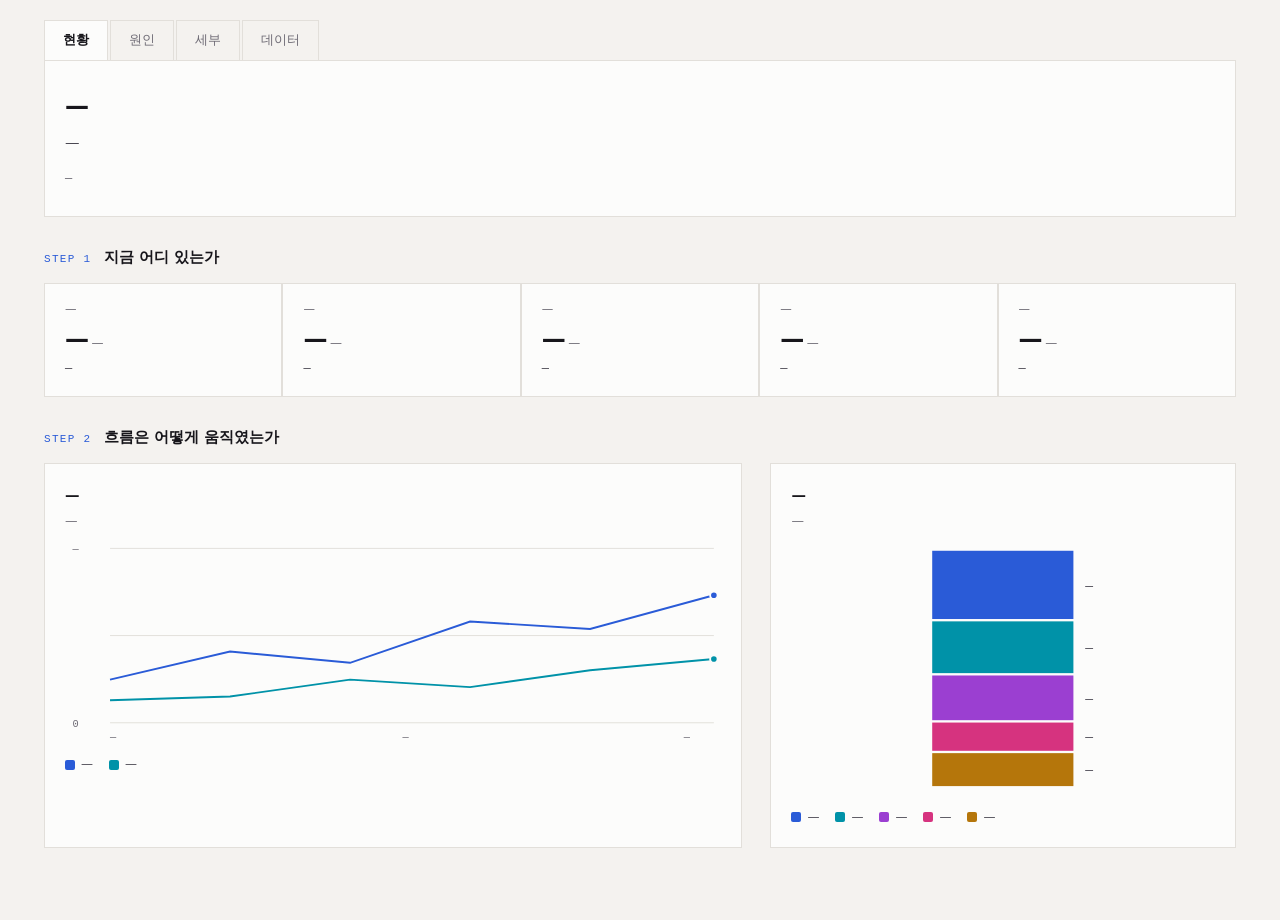
<file: [노드7] Vibe하게 데이터 분석하기(D035~D039)/di-pipeline-kit/templates/base-decomposition.html>
<!doctype html>
<html lang="ko">
<head>
<meta charset="utf-8">
<meta name="viewport" content="width=device-width, initial-scale=1">
<title>분해형 대시보드 — 제목</title><!-- FROM: 03_problem_definition.md 메인 문제 -->
<style>
/* ============================================================
   토큰 — .claude/rules/design-system.md 가 단일 출처다.
   값을 여기서 바꾸지 말고 그 파일을 고친 뒤 옮겨 적는다.
   ============================================================ */
:root{
  --page:#F4F2EF; --card:#FCFCFB; --line:#E2DFDA;
  --ink:#17161B;  --ink2:#4A4852; --ink3:#6E6B75;
  --s1:#2A5BD7; --s2:#0092A8; --s3:#9B3FD1; --s4:#D6337F; --s5:#B5760B;
  --good:#157F4F; --warn:#D9730D; --bad:#C0392B;
  --pad:20px; --gap:28px;
}
@media (prefers-color-scheme:dark){
  :root:not([data-theme="light"]){
    --page:#121211; --card:#1A1A19; --line:#2E2E2C;
    --ink:#EEECE8;  --ink2:#B5B2AC; --ink3:#8A8781;
    --s1:#3A68DE;
    --good:#2FA26C; --warn:#E8891F; --bad:#DC5546;
  }
}
:root[data-theme="dark"]{
  --page:#121211; --card:#1A1A19; --line:#2E2E2C;
  --ink:#EEECE8;  --ink2:#B5B2AC; --ink3:#8A8781;
  --s1:#3A68DE;
  --good:#2FA26C; --warn:#E8891F; --bad:#DC5546;
}

*{box-sizing:border-box}
body{margin:0;background:var(--page);color:var(--ink);
  font-family:"Pretendard","Apple SD Gothic Neo",system-ui,sans-serif;
  font-size:14px;line-height:1.6;-webkit-font-smoothing:antialiased}
.wrap{max-width:1240px;margin:0 auto;padding:0 24px 72px}

/* ── 탭 ── */
.method-bar{display:flex;gap:2px;padding:20px 0 0;flex-wrap:wrap}
.method-btn{appearance:none;border:1px solid var(--line);border-bottom:none;
  background:transparent;color:var(--ink3);font:inherit;font-size:13px;
  padding:9px 18px;cursor:pointer}
.method-btn.active{background:var(--card);color:var(--ink);font-weight:600}
.method-btn:focus-visible{outline:2px solid var(--s1);outline-offset:2px}

/* ── 헤더 ── */
.dash-head{background:var(--card);border:1px solid var(--line);padding:26px var(--pad)}
.dash-head h1{margin:0 0 6px;font-size:24px;font-weight:700;letter-spacing:-.01em}
.dash-head .q{margin:0;color:var(--ink2);font-size:14.5px;max-width:70ch}
.dash-meta{margin:16px 0 0;font-size:12px;color:var(--ink3);
  font-family:ui-monospace,monospace;font-variant-numeric:tabular-nums}

/* ── 패널 ── */
.dash-panel{display:none}
.dash-panel.active{display:block}
.dash-step-hdr{display:flex;align-items:baseline;gap:12px;margin:var(--gap) 0 14px}
.dash-step-hdr-num{font-family:ui-monospace,monospace;font-size:11px;
  letter-spacing:.12em;color:var(--s1)}
.dash-step-hdr-label{font-size:15px;font-weight:600}

/* ── KPI ── */
.dash-kpis{display:grid;grid-template-columns:repeat(auto-fit,minmax(170px,1fr));gap:2px;
  background:var(--line);border:1px solid var(--line)}
.dk-box{background:var(--card);padding:16px var(--pad);display:flex;flex-direction:column;gap:2px}
.dk-lbl{font-size:11.5px;color:var(--ink3);letter-spacing:.02em}
.dk-val{font-size:24px;font-weight:600;color:var(--ink);
  font-variant-numeric:tabular-nums;letter-spacing:-.02em}
.dk-unit{font-size:12px;color:var(--ink3);margin-left:3px;font-weight:400}
.dk-delta{font-size:12px;color:var(--ink2);font-family:ui-monospace,monospace;
  font-variant-numeric:tabular-nums}

/* ── 차트 카드 ── */
.dash-charts{display:grid;grid-template-columns:1.5fr 1fr;gap:var(--gap);align-items:stretch}
.dash-charts.three{grid-template-columns:repeat(3,1fr)}
.dash-charts.full{grid-template-columns:1fr}
.chart-card{background:var(--card);border:1px solid var(--line);padding:var(--pad);
  display:flex;flex-direction:column}
.chart-card.muted{opacity:.75}
.cc-title{margin:0;font-size:14.5px;font-weight:700;letter-spacing:-.005em}
.cc-desc{margin:4px 0 0;font-size:12.5px;color:var(--ink3)}
.chart-card svg{width:100%;height:auto;margin-top:8px;display:block}
.svg-label{font-family:ui-monospace,monospace;font-size:11px;fill:var(--ink3)}
.svg-value{font-family:ui-monospace,monospace;font-size:11px;fill:var(--ink2)}
.grid-line{stroke:var(--line);stroke-width:1}
.scroll-x{overflow-x:auto}
@media (max-width:900px){.dash-charts,.dash-charts.three{grid-template-columns:1fr}}

/* ── 범례 ── */
.legend{display:flex;gap:16px;flex-wrap:wrap;margin-top:10px;font-size:12px;color:var(--ink2)}
.legend span{display:inline-flex;align-items:center;gap:6px}
.legend i{width:10px;height:10px;flex:none;border-radius:2px}

/* ── 액션 ── */
.da-item{background:var(--card);border:1px solid var(--line);padding:16px var(--pad);
  display:grid;grid-template-columns:52px 1fr;gap:14px}
.da-p{font-family:ui-monospace,monospace;font-size:12px;color:var(--s1);padding-top:2px}
.da-title{margin:0 0 3px;font-size:14.5px;font-weight:600}
.da-why{margin:0;font-size:13.5px;color:var(--ink2)}
.da-list{display:flex;flex-direction:column;gap:2px;background:var(--line);
  border:1px solid var(--line)}

/* ── 표 ── */
table{border-collapse:collapse;width:100%;font-size:13px;min-width:640px;background:var(--card)}
th,td{text-align:left;padding:9px 12px;border-bottom:1px solid var(--line)}
th{font-size:11px;letter-spacing:.1em;text-transform:uppercase;color:var(--ink3);
  font-family:ui-monospace,monospace;font-weight:500;white-space:nowrap}
td.n{font-variant-numeric:tabular-nums;text-align:right;white-space:nowrap}
tbody tr:last-child td{border-bottom:none}

/* ── 상태 ── */
.status{display:inline-flex;align-items:center;gap:5px;font-size:12px;font-weight:600}
.status svg{width:12px;height:12px;flex:none}
.st-good{color:var(--good)} .st-warn{color:var(--warn)} .st-bad{color:var(--bad)}

/* ── 툴팁 ── */
#tip{position:absolute;z-index:50;background:var(--card);border:1px solid var(--line);
  padding:8px 11px;font-size:12px;pointer-events:none;box-shadow:0 4px 14px rgba(0,0,0,.12);
  font-variant-numeric:tabular-nums;max-width:240px}
[hidden]{display:none!important}
:focus-visible{outline:2px solid var(--s1);outline-offset:2px}
@media (prefers-reduced-motion:reduce){*{animation:none!important;transition:none!important}}
</style>
</head>
<body>
<div id="tip" hidden></div>
<div class="wrap">

  <!-- ═══ 탭 ═══
       분석에 없는 패널은 버튼과 섹션을 함께 제거한다. 빈 채로 두지 않는다. -->
  <nav class="method-bar">
    <button class="method-btn active" onclick="switchPanel(0,this)">현황</button>
    <button class="method-btn" onclick="switchPanel(1,this)">원인</button>
    <button class="method-btn" onclick="switchPanel(2,this)">세부</button>
    <button class="method-btn" onclick="switchPanel(3,this)">데이터</button>
  </nav>

  <header class="dash-head">
    <h1>—</h1><!-- FROM: 05_analysis_report.md 대시보드용 한 줄 메시지 -->
    <p class="q">—</p><!-- FROM: 03_problem_definition.md 앞둔 결정 -->
    <p class="dash-meta">
      —<!-- FROM: 04_kpi_summary.md 집계 단위 · 제외조건 · 기간 · n. 이 줄을 비우지 않는다 -->
    </p>
  </header>

  <!-- ═══════════════ 패널 0 · 현황 ═══════════════ -->
  <section id="panel-0" class="dash-panel active">

    <div class="dash-step-hdr">
      <span class="dash-step-hdr-num">STEP 1</span>
      <span class="dash-step-hdr-label">지금 어디 있는가</span>
    </div>

    <!-- KPI 카드 — 수치에 색을 넣지 않는다. 증감은 부호와 화살표로. -->
    <div class="dash-kpis">
      <div class="dk-box">
        <span class="dk-lbl">—</span><!-- FROM: 04_kpi_summary.md 지표명 -->
        <span class="dk-val">—<span class="dk-unit">—</span></span><!-- FROM: 현재값 · 단위 -->
        <span class="dk-delta">—</span><!-- FROM: 비교 기준 대비 -->
      </div>
      <div class="dk-box">
        <span class="dk-lbl">—</span>
        <span class="dk-val">—<span class="dk-unit">—</span></span>
        <span class="dk-delta">—</span>
      </div>
      <div class="dk-box">
        <span class="dk-lbl">—</span>
        <span class="dk-val">—<span class="dk-unit">—</span></span>
        <span class="dk-delta">—</span>
      </div>
      <div class="dk-box">
        <span class="dk-lbl">—</span>
        <span class="dk-val">—<span class="dk-unit">—</span></span>
        <span class="dk-delta">—</span>
      </div>
      <div class="dk-box">
        <span class="dk-lbl">—</span>
        <span class="dk-val">—<span class="dk-unit">—</span></span>
        <span class="dk-delta">—</span>
      </div>
    </div>

    <div class="dash-step-hdr">
      <span class="dash-step-hdr-num">STEP 2</span>
      <span class="dash-step-hdr-label">흐름은 어떻게 움직였는가</span>
    </div>

    <div class="dash-charts">
      <!-- 라인 — 추세. 계열 2개 이상이면 범례 필수. -->
      <div class="chart-card">
        <h3 class="cc-title">—</h3><!-- 질문형 또는 결론형 제목 -->
        <p class="cc-desc">—</p>
        <!-- viewBox 700×220 · padT 10 padB 24 padL 48 padR 8 → chartW 644 chartH 186
             x = 48 + i*(644/(n-1)) ,  y = 10 + (1 - v/max)*186 -->
        <svg viewBox="0 0 700 220" role="img" aria-label="추세 차트">
          <line class="grid-line" x1="48" y1="196" x2="692" y2="196"></line>
          <line class="grid-line" x1="48" y1="103" x2="692" y2="103"></line>
          <line class="grid-line" x1="48" y1="10"  x2="692" y2="10"></line>
          <text class="svg-label" x="8" y="14">—</text>
          <text class="svg-label" x="8" y="200">0</text>
          <!-- 계열 1 -->
          <polyline fill="none" stroke="var(--s1)" stroke-width="2"
                    points="48,150 176,120 304,132 432,88 560,96 692,60"></polyline>
          <circle cx="692" cy="60" r="4" fill="var(--s1)" stroke="var(--card)" stroke-width="2"></circle>
          <!-- 계열 2 -->
          <polyline fill="none" stroke="var(--s2)" stroke-width="2"
                    points="48,172 176,168 304,150 432,158 560,140 692,128"></polyline>
          <circle cx="692" cy="128" r="4" fill="var(--s2)" stroke="var(--card)" stroke-width="2"></circle>
          <text class="svg-label" x="48"  y="214">—</text>
          <text class="svg-label" x="360" y="214">—</text>
          <text class="svg-label" x="660" y="214">—</text>
        </svg>
        <div class="legend">
          <span><i style="background:var(--s1)"></i>—</span>
          <span><i style="background:var(--s2)"></i>—</span>
        </div>
      </div>

      <!-- 스택 막대 — 구성. 파이 대신 쓴다. -->
      <div class="chart-card">
        <h3 class="cc-title">—</h3>
        <p class="cc-desc">—</p>
        <!-- viewBox 360×220 · 단일 스택. 조각 사이 2px 표면색 간격 -->
        <svg viewBox="0 0 360 220" role="img" aria-label="구성 비중">
          <rect x="120" y="10"  width="120" height="58" fill="var(--s1)"></rect>
          <rect x="120" y="70"  width="120" height="44" fill="var(--s2)"></rect>
          <rect x="120" y="116" width="120" height="38" fill="var(--s3)"></rect>
          <rect x="120" y="156" width="120" height="24" fill="var(--s4)"></rect>
          <rect x="120" y="182" width="120" height="28" fill="var(--s5)"></rect>
          <text class="svg-value" x="250" y="43">—</text>
          <text class="svg-value" x="250" y="96">—</text>
          <text class="svg-value" x="250" y="139">—</text>
          <text class="svg-value" x="250" y="172">—</text>
          <text class="svg-value" x="250" y="200">—</text>
        </svg>
        <div class="legend">
          <span><i style="background:var(--s1)"></i>—</span>
          <span><i style="background:var(--s2)"></i>—</span>
          <span><i style="background:var(--s3)"></i>—</span>
          <span><i style="background:var(--s4)"></i>—</span>
          <span><i style="background:var(--s5)"></i>—</span>
        </div>
      </div>
    </div>
  </section>

  <!-- ═══════════════ 패널 1 · 원인 ═══════════════ -->
  <section id="panel-1" class="dash-panel">
    <div class="dash-step-hdr">
      <span class="dash-step-hdr-num">STEP 3</span>
      <span class="dash-step-hdr-label">누가 이 차이를 만들었는가</span>
    </div>

    <div class="dash-charts">
      <!-- 정렬 막대 — 범주 비교. 정렬 기준을 제목에 밝힌다. -->
      <div class="chart-card">
        <h3 class="cc-title">—</h3>
        <p class="cc-desc">—</p>
        <!-- 가로 막대 · viewBox 700×230 · padL 96 · 막대 높이 26 · 간격 12
             width = (v/max) * 580 -->
        <svg viewBox="0 0 700 230" role="img" aria-label="범주별 비교">
          <text class="svg-label" x="8" y="27">—</text>
          <rect x="96" y="10" width="560" height="26" rx="4" fill="var(--s1)"
                onmouseenter="showTip(event,'—')" onmouseleave="hideTip()"></rect>
          <text class="svg-value" x="664" y="27">—</text>

          <text class="svg-label" x="8" y="65">—</text>
          <rect x="96" y="48" width="470" height="26" rx="4" fill="var(--s1)"
                onmouseenter="showTip(event,'—')" onmouseleave="hideTip()"></rect>
          <text class="svg-value" x="574" y="65">—</text>

          <text class="svg-label" x="8" y="103">—</text>
          <rect x="96" y="86" width="300" height="26" rx="4" fill="var(--s1)"
                onmouseenter="showTip(event,'—')" onmouseleave="hideTip()"></rect>
          <text class="svg-value" x="404" y="103">—</text>

          <text class="svg-label" x="8" y="141">—</text>
          <rect x="96" y="124" width="180" height="26" rx="4" fill="var(--s1)"
                onmouseenter="showTip(event,'—')" onmouseleave="hideTip()"></rect>
          <text class="svg-value" x="288" y="141">—</text>

          <text class="svg-label" x="8" y="179">—</text>
          <rect x="96" y="162" width="120" height="26" rx="4" fill="var(--s1)"
                onmouseenter="showTip(event,'—')" onmouseleave="hideTip()"></rect>
          <text class="svg-value" x="228" y="179">—</text>

          <line class="grid-line" x1="96" y1="200" x2="692" y2="200"></line>
          <text class="svg-label" x="96" y="220">0</text>
          <text class="svg-label" x="640" y="220">—</text>
        </svg>
      </div>

      <!-- 산점도 — 두 지표 관계. 이상치가 상관을 만드는지 확인한다. -->
      <div class="chart-card">
        <h3 class="cc-title">—</h3>
        <p class="cc-desc">—</p>
        <!-- viewBox 360×230 · padL 44 padB 28 padT 10 padR 8 -->
        <svg viewBox="0 0 360 230" role="img" aria-label="두 지표 산점도">
          <line class="grid-line" x1="44" y1="202" x2="352" y2="202"></line>
          <line class="grid-line" x1="44" y1="10"  x2="44"  y2="202"></line>
          <circle cx="110" cy="150" r="7" fill="var(--s2)" stroke="var(--card)" stroke-width="2"
                  onmouseenter="showTip(event,'—')" onmouseleave="hideTip()"></circle>
          <circle cx="170" cy="110" r="9" fill="var(--s2)" stroke="var(--card)" stroke-width="2"
                  onmouseenter="showTip(event,'—')" onmouseleave="hideTip()"></circle>
          <circle cx="240" cy="70"  r="8" fill="var(--s2)" stroke="var(--card)" stroke-width="2"
                  onmouseenter="showTip(event,'—')" onmouseleave="hideTip()"></circle>
          <circle cx="90"  cy="180" r="6" fill="var(--s4)" stroke="var(--card)" stroke-width="2"
                  onmouseenter="showTip(event,'—')" onmouseleave="hideTip()"></circle>
          <circle cx="300" cy="40"  r="6" fill="var(--s4)" stroke="var(--card)" stroke-width="2"
                  onmouseenter="showTip(event,'—')" onmouseleave="hideTip()"></circle>
          <text class="svg-label" x="8" y="14">—</text>
          <text class="svg-label" x="44" y="222">—</text>
          <text class="svg-label" x="300" y="222">—</text>
        </svg>
        <div class="legend">
          <span><i style="background:var(--s2)"></i>—</span>
          <span><i style="background:var(--s4)"></i>—</span>
        </div>
      </div>
    </div>
  </section>

  <!-- ═══════════════ 패널 2 · 세부 + 액션 ═══════════════ -->
  <section id="panel-2" class="dash-panel">
    <div class="dash-step-hdr">
      <span class="dash-step-hdr-num">STEP 4</span>
      <span class="dash-step-hdr-label">그래서 무엇을 하는가</span>
    </div>

    <!-- 액션 — 05_analysis_report.md 의 P1/P2/P3 를 그대로. 새로 만들지 않는다. -->
    <div class="da-list">
      <div class="da-item">
        <span class="da-p">P1</span>
        <div>
          <h4 class="da-title">—</h4><!-- FROM: 05_analysis_report.md 추천 액션 -->
          <p class="da-why">—</p>
        </div>
      </div>
      <div class="da-item">
        <span class="da-p">P2</span>
        <div><h4 class="da-title">—</h4><p class="da-why">—</p></div>
      </div>
      <div class="da-item">
        <span class="da-p">P3</span>
        <div><h4 class="da-title">—</h4><p class="da-why">—</p></div>
      </div>
    </div>

    <div class="dash-step-hdr">
      <span class="dash-step-hdr-num">주의</span>
      <span class="dash-step-hdr-label">이 결론이 틀렸다면</span>
    </div>
    <div class="chart-card">
      <p class="da-why" style="margin:0">
        —<!-- FROM: 05_analysis_report.md 이 결론이 틀렸다면 / 해석 주의사항.
              이 카드를 지우지 않는다. 확실해 보이는 대시보드가 확실한 것은 아니다. -->
      </p>
    </div>
  </section>

  <!-- ═══════════════ 패널 3 · 데이터 ═══════════════ -->
  <section id="panel-3" class="dash-panel">
    <div class="dash-step-hdr">
      <span class="dash-step-hdr-num">TABLE</span>
      <span class="dash-step-hdr-label">집계된 실제 값</span>
    </div>
    <div class="chart-card">
      <p class="cc-desc" style="margin:0 0 12px">
        표에 쓰인 지표의 계산식과 제외조건은 <code>04_kpi_summary.md</code> 에 있다.
      </p>
      <div class="scroll-x">
        <table>
          <thead>
            <tr>
              <th>범주</th><th>n</th><th>—</th><th>—</th><th>—</th><th>상태</th>
            </tr>
          </thead>
          <tbody>
            <tr>
              <td>—</td><td class="n">—</td><td class="n">—</td><td class="n">—</td><td class="n">—</td>
              <td><span class="status st-good">
                <svg viewBox="0 0 12 12" aria-hidden="true"><path d="M2 6.5 4.6 9 10 3" fill="none"
                  stroke="currentColor" stroke-width="1.8" stroke-linecap="round"/></svg>양호</span></td>
            </tr>
            <tr>
              <td>—</td><td class="n">—</td><td class="n">—</td><td class="n">—</td><td class="n">—</td>
              <td><span class="status st-warn">
                <svg viewBox="0 0 12 12" aria-hidden="true"><path d="M6 1.5 11 10.5H1z" fill="none"
                  stroke="currentColor" stroke-width="1.6"/></svg>경고</span></td>
            </tr>
            <tr>
              <td>—</td><td class="n">n&lt;5</td><td class="n">n&lt;5</td><td class="n">n&lt;5</td>
              <td class="n">n&lt;5</td>
              <td><span class="status" style="color:var(--ink3)">표본 부족</span></td>
            </tr>
          </tbody>
        </table>
      </div>
      <p class="dash-meta" style="margin-top:14px">
        n&lt;5 인 그룹은 마스킹했다 · n&lt;30 은 순위에 포함하지 않았다
      </p>
    </div>
  </section>

</div>

<script>
/* 탭 전환 — 이 함수 이름을 바꾸지 않는다. 새 전환 함수를 만들지 않는다. */
function switchPanel(idx, btn){
  document.querySelectorAll('.method-btn').forEach((b,i)=>b.classList.toggle('active', i===idx));
  document.querySelectorAll('.dash-panel').forEach((p,i)=>p.classList.toggle('active', i===idx));
  window.scrollTo({top:0, behavior:'smooth'});
}

/* 툴팁 — hidden 속성으로 토글한다. style.display 를 쓰지 않는다. */
function showTip(e, html){
  const t = document.getElementById('tip');
  t.innerHTML = html;
  t.hidden = false;
  t.style.left = (e.pageX + 12) + 'px';
  t.style.top  = (e.pageY - 8)  + 'px';
}
function hideTip(){ document.getElementById('tip').hidden = true; }
</script>
</body>
</html>
</file>
